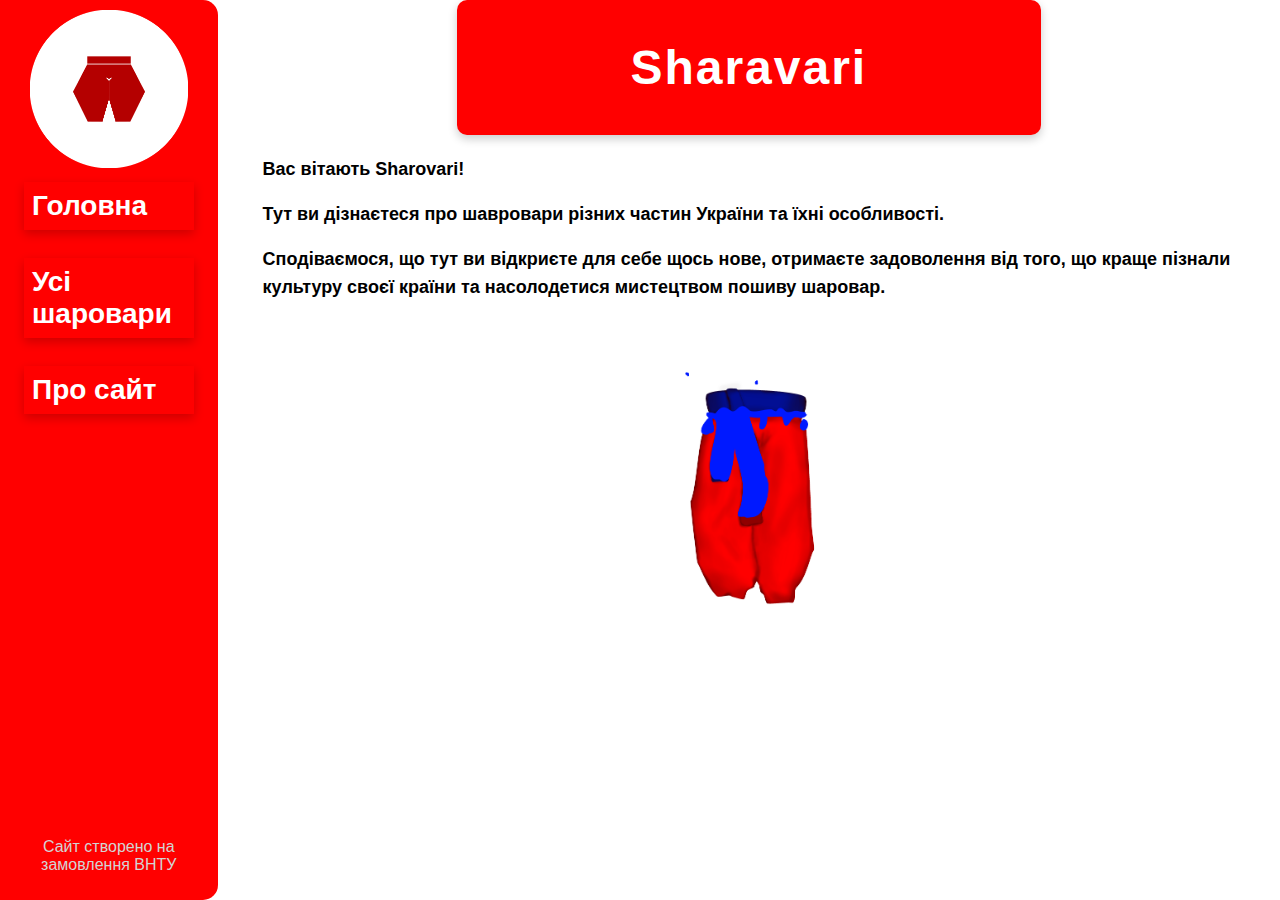
<file: index.html>
<!DOCTYPE html>
<html lang="uk">
<head>
    <meta charset="UTF-8">
    <meta name="viewport" content="width=device-width, initial-scale=1.0">
    <meta name="description" content="Sharavary – сайт для перегляду шаравар по Україні">
    <title>Sharavary</title>
    <link rel="stylesheet" href="public/styles.css">
</head>
<body>


   <!--  <div class="flex"> -->
        <div class="sidebar">
            <img class="image" src="public/Logo.png" alt="Логотип" width="80%" height="auto">
            <nav class="nav">
                <a href="index.html">Головна</a>
                <a href="sharavari.html">Усі шаровари</a>
                <a href="about.html">Про сайт</a>
            </nav>
            <footer class="footer">
                <p>Сайт створено на замовлення ВНТУ</p>
            </footer>
        </div>
        

        <main class="main">

            <header class="header">
            <h1>Sharavari</h1>
            </header>

            <p>Вас вітають Sharovari!</p>
            <p>Тут ви дізнаєтеся про шавровари різних частин України та їхні особливості.</p>
            <p>Сподіваємося, що тут ви відкриєте для себе щось нове, отримаєте задоволення від того, що краще пізнали культуру своєї країни та насолодетися мистецтвом пошиву шаровар.</p>

            <img class="imageSharavariOnPage" src="public/SharovaryGIF.gif" alt="Опис GIF" width="300" height="200">
        </main>
   <!--  </div> -->
</body>
</html>
</file>
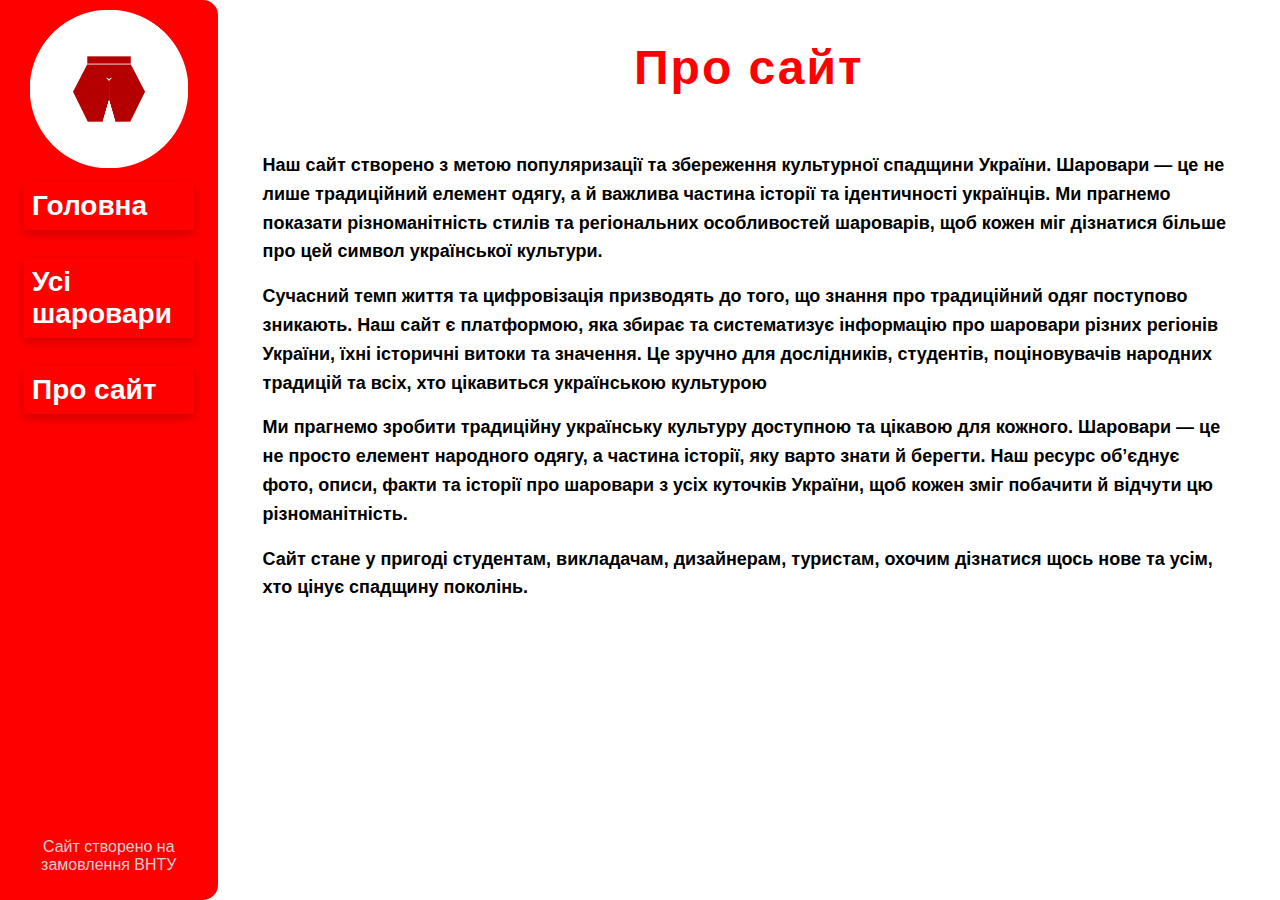
<file: about.html>
<!DOCTYPE html>
<html lang="uk">
<head>
    <meta charset="UTF-8">
    <meta name="viewport" content="width=device-width, initial-scale=1.0">
    <meta name="description" content="Опис сайту Sharovari">
    <title>Sharavary. Опис</title>
    <link rel="stylesheet" href="/public/styles.css">
</head>
<body>


   <!--  <div class="flex"> -->
        <div class="sidebar">
            <img class="image" src="public/Logo.png" alt="Логотип" width="80%" height="width">
            <nav class="nav">
                <a href="index.html">Головна</a>
                <a href="sharavari.html">Усі шаровари</a>
                <a href="about.html">Про сайт</a>
            </nav>
            <footer class="footer">
                <p>Сайт створено на замовлення ВНТУ</p>
            </footer>
        </div>
        

        <main class="main">

            <h2 class="h2">Про сайт</h2>

            <p>Наш сайт створено з метою популяризації та збереження культурної спадщини України. Шаровари — це не лише традиційний елемент одягу, а й важлива частина історії та ідентичності українців. Ми прагнемо показати різноманітність стилів та регіональних особливостей шароварів, щоб кожен міг дізнатися більше про цей символ української культури.</p>
            <p>Сучасний темп життя та цифровізація призводять до того, що знання про традиційний одяг поступово зникають. Наш сайт є платформою, яка збирає та систематизує інформацію про шаровари різних регіонів України, їхні історичні витоки та значення. Це зручно для дослідників, студентів, поціновувачів народних традицій та всіх, хто цікавиться українською культурою</p>
            <p>Ми прагнемо зробити традиційну українську культуру доступною та цікавою для кожного. Шаровари — це не просто елемент народного одягу, а частина історії, яку варто знати й берегти. Наш ресурс об’єднує фото, описи, факти та історії про шаровари з усіх куточків України, щоб кожен зміг побачити й відчути цю різноманітність.</p>
            <p>Сайт стане у пригоді студентам, викладачам, дизайнерам, туристам, охочим дізнатися щось нове та усім, хто цінує спадщину поколінь.</p>
        </main>
   <!--  </div> -->
</body>
</html>
</file>
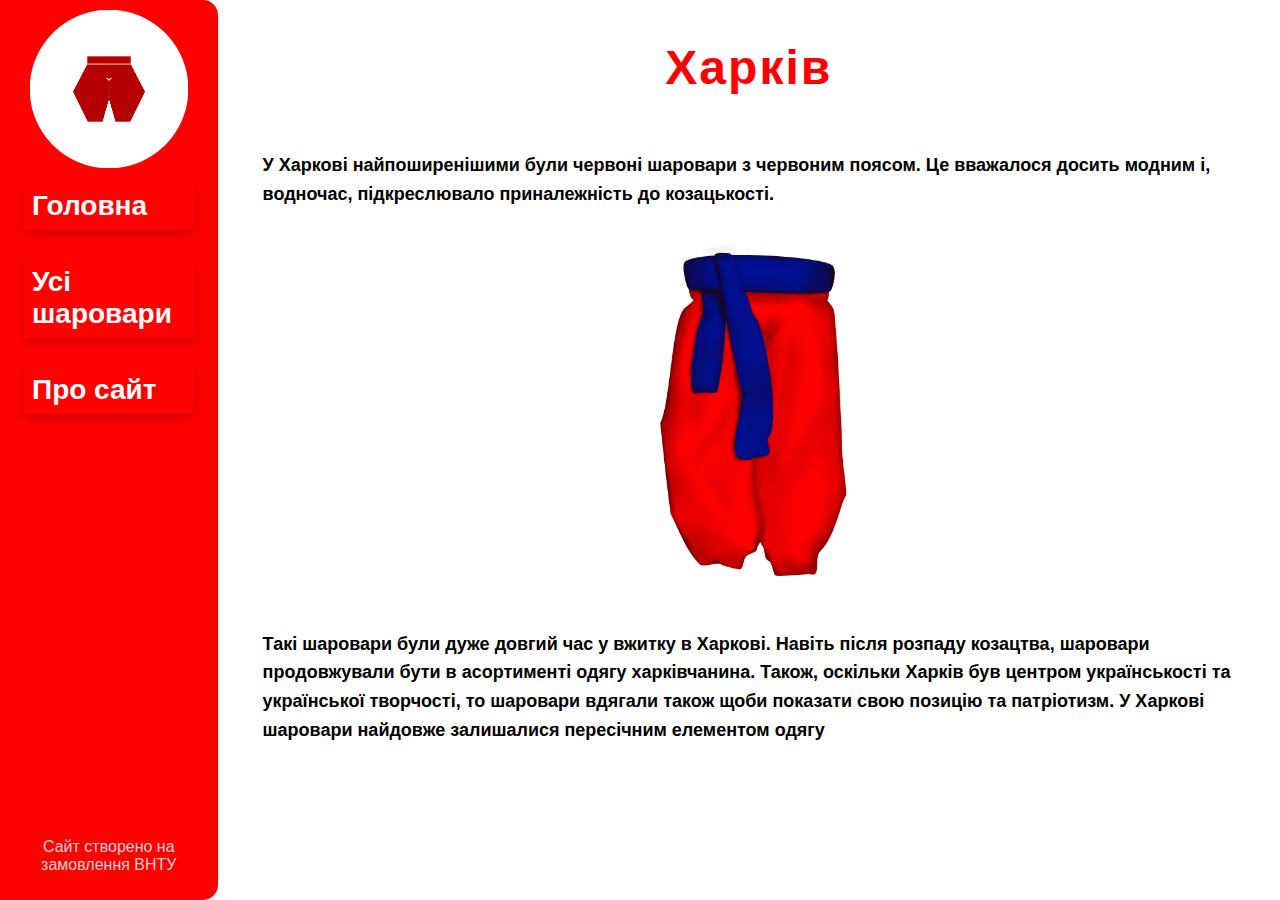
<file: kharkiv.html>
<!DOCTYPE html>
<html lang="uk">
<head>
    <meta charset="UTF-8">
    <meta name="viewport" content="width=device-width, initial-scale=1.0">
    <meta name="description" content="Шаровари у Харкові">
    <title>Sharavary. Харків</title>
    <link rel="stylesheet" href="public/styles.css">
</head>
<body>


   <!--  <div class="flex"> -->
        <div class="sidebar">
            <img class="image" src="public/Logo.png" alt="Логотип" width="80%">
            <nav class="nav">
                <a href="index.html">Головна</a>
                <a href="sharavari.html">Усі шаровари</a>
                <a href="about.html">Про сайт</a>
            </nav>
            <footer class="footer">
                <p>Сайт створено на замовлення ВНТУ</p>
            </footer>
        </div>
        

        <main class="main">

            <h2 class="h2">Харків</h2>

            <p>У Харкові найпоширенішими були червоні шаровари з червоним поясом. Це вважалося досить модним і, водночас, підкреслювало приналежність до козацькості.</p>
            <img class="imageSharavariOnPage" src="public/SharovariBlueRed.png" alt="Зображення шаровар" width="40%">
            <p>Такі шаровари були дуже довгий час у вжитку в Харкові. Навіть після розпаду козацтва, шаровари продовжували бути в асортименті одягу харківчанина. Також, оскільки Харків був центром українськості та української творчості, то шаровари вдягали також щоби показати свою позицію та патріотизм. У Харкові шаровари найдовже залишалися пересічним елементом одягу</p>
        </main>
   <!--  </div> -->
</body>
</html>
</file>
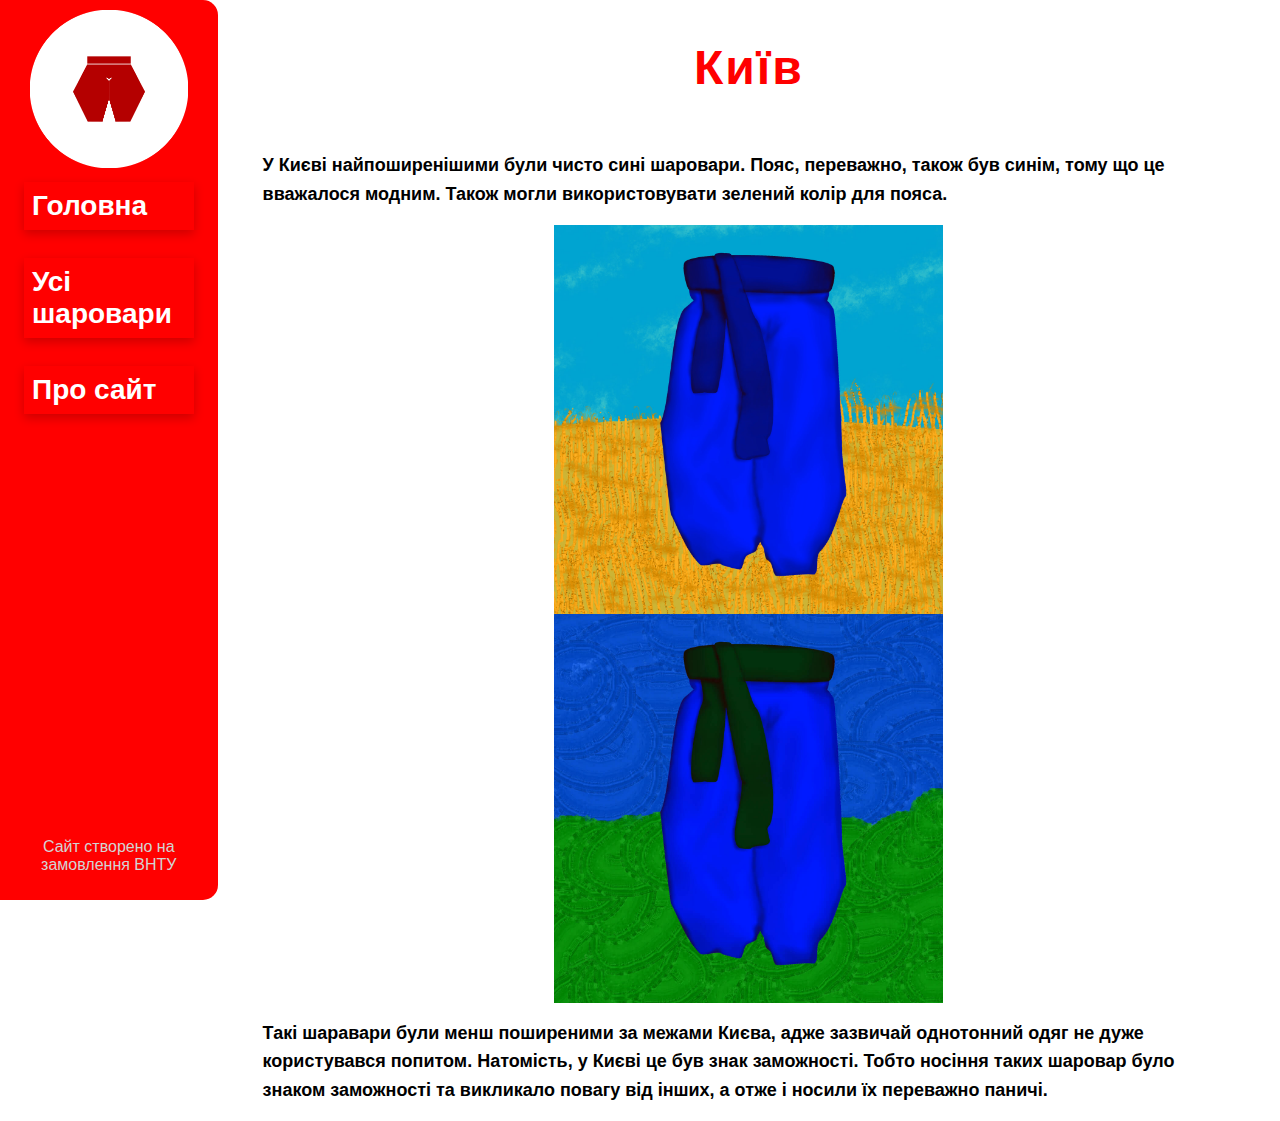
<file: kyiv.html>
<!DOCTYPE html>
<html lang="uk">
<head>
    <meta charset="UTF-8">
    <meta name="viewport" content="width=device-width, initial-scale=1.0">
    <meta name="description" content="Шаровари у Києві">
    <title>Sharavary. Київ</title>
    <link rel="stylesheet" href="/public/styles.css">
</head>
<body>


   <!--  <div class="flex"> -->
        <div class="sidebar">
            <img class="image" src="public/Logo.png" alt="Логотип" width="80%">
            <nav class="nav">
                <a href="index.html">Головна</a>
                <a href="sharavari.html">Усі шаровари</a>
                <a href="about.html">Про сайт</a>
            </nav>
            <footer class="footer">
                <p>Сайт створено на замовлення ВНТУ</p>
            </footer>
        </div>
        

        <main class="main">

            <h2 class="h2">Київ</h2>

            <p>У Києві найпоширенішими були чисто сині шаровари. Пояс, переважно, також був синім, тому що це вважалося модним. Також могли використовувати зелений колір для пояса.</p>
            <img class="imageSharavariOnPage" src="public/SharovariBlue.jpg" alt="Зображення шаровар" width="40%">
            <img class="imageSharavariOnPage" src="public/SharovariGreenBlue.jpg" alt="Зображення шаровар" width="40%">
            <p>Такі шаравари були менш поширеними за межами Києва, адже зазвичай однотонний одяг не дуже користувався попитом. Натомість, у Києві це був знак заможності. Тобто носіння таких шаровар було знаком заможності та викликало повагу від інших, а отже і носили їх переважно паничі.</p>
        </main>
   <!--  </div> -->
</body>
</html>
</file>
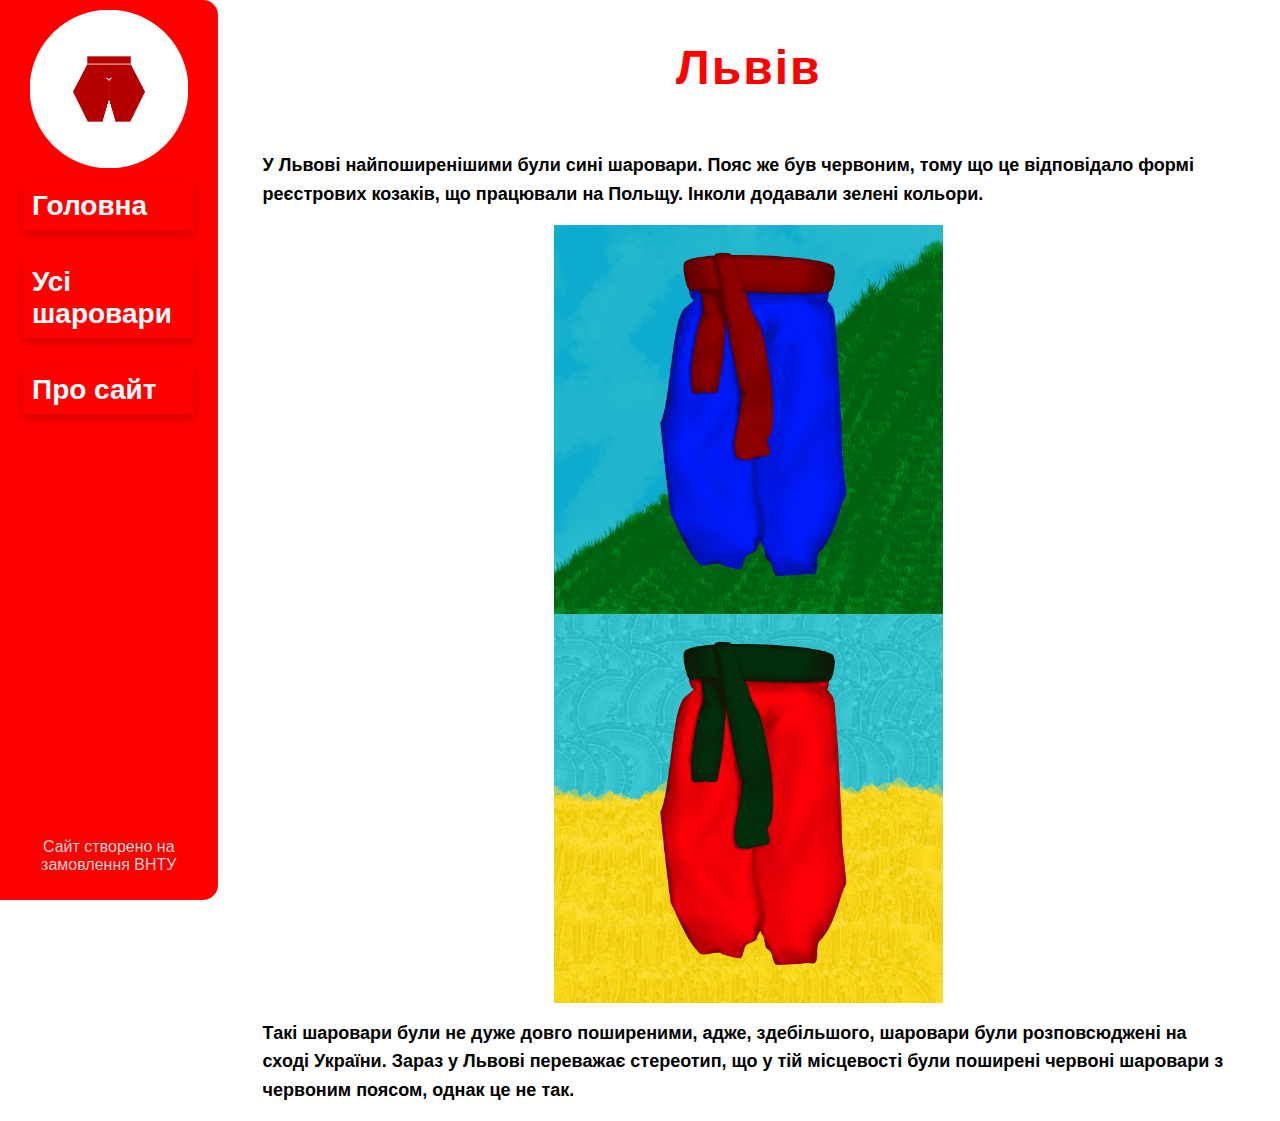
<file: lviv.html>
<!DOCTYPE html>
<html lang="uk">
<head>
    <meta charset="UTF-8">
    <meta name="viewport" content="width=device-width, initial-scale=1.0">
    <meta name="description" content="Шаровари у Львові">
    <title>Sharavary. Львів</title>
    <link rel="stylesheet" href="/public/styles.css">
</head>
<body>


   <!--  <div class="flex"> -->
        <div class="sidebar">
            <img class="image" src="public/Logo.png" alt="Логотип" width="80%">
            <nav class="nav">
                <a href="index.html">Головна</a>
                <a href="sharavari.html">Усі шаровари</a>
                <a href="about.html">Про сайт</a>
            </nav>
            <footer class="footer">
                <p>Сайт створено на замовлення ВНТУ</p>
            </footer>
        </div>
        

        <main class="main">

            <h2 class="h2">Львів</h2>

            <p>У Львові найпоширенішими були сині шаровари. Пояс же був червоним, тому що це відповідало формі реєстрових козаків, що працювали на Польщу. Інколи додавали зелені кольори.</p>
            <img class="imageSharavariOnPage" src="public/SharovariRedBlue.png" alt="Зображення шаровар" width="40%">
            <img class="imageSharavariOnPage" src="public/SharovariGreenRed.png" alt="Зображення шаровар" width="40%">
            <p>Такі шаровари були не дуже довго поширеними, адже, здебільшого, шаровари були розповсюджені на сході України. Зараз у Львові переважає стереотип, що у тій місцевості були поширені червоні шаровари з червоним поясом, однак це не так.</p>
        </main>
   <!--  </div> -->
</body>
</html>
</file>
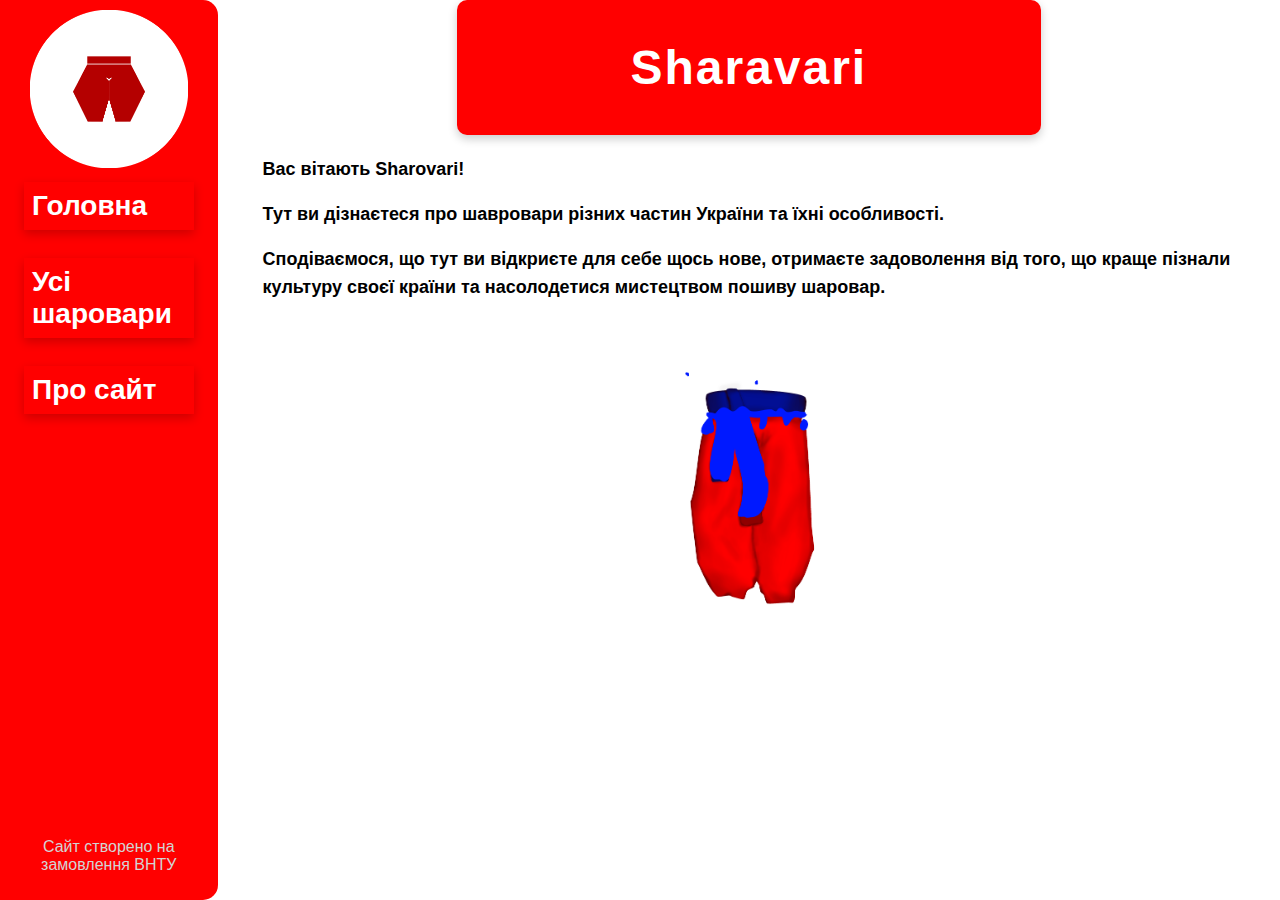
<file: main.html>
<!DOCTYPE html>
<html lang="uk">
<head>
    <meta charset="UTF-8">
    <meta name="viewport" content="width=device-width, initial-scale=1.0">
    <meta name="description" content="Sharavary – сайт для перегляду шаравар по Україні">
    <title>Sharavary</title>
    <link rel="stylesheet" href="public/styles.css">
</head>
<body>


   <!--  <div class="flex"> -->
        <div class="sidebar">
            <img class="image" src="public/Logo.png" alt="Логотип" width="80%" height="auto">
            <nav class="nav">
                <a href="main.html">Головна</a>
                <a href="sharavari.html">Усі шаровари</a>
                <a href="about.html">Про сайт</a>
            </nav>
            <footer class="footer">
                <p>Сайт створено на замовлення ВНТУ</p>
            </footer>
        </div>
        

        <main class="main">

            <header class="header">
            <h1>Sharavari</h1>
            </header>

            <p>Вас вітають Sharovari!</p>
            <p>Тут ви дізнаєтеся про шавровари різних частин України та їхні особливості.</p>
            <p>Сподіваємося, що тут ви відкриєте для себе щось нове, отримаєте задоволення від того, що краще пізнали культуру своєї країни та насолодетися мистецтвом пошиву шаровар.</p>

            <img class="imageSharavariOnPage" src="public/SharovaryGIF.gif" alt="Опис GIF" width="300" height="200">
        </main>
   <!--  </div> -->
</body>
</html>
</file>
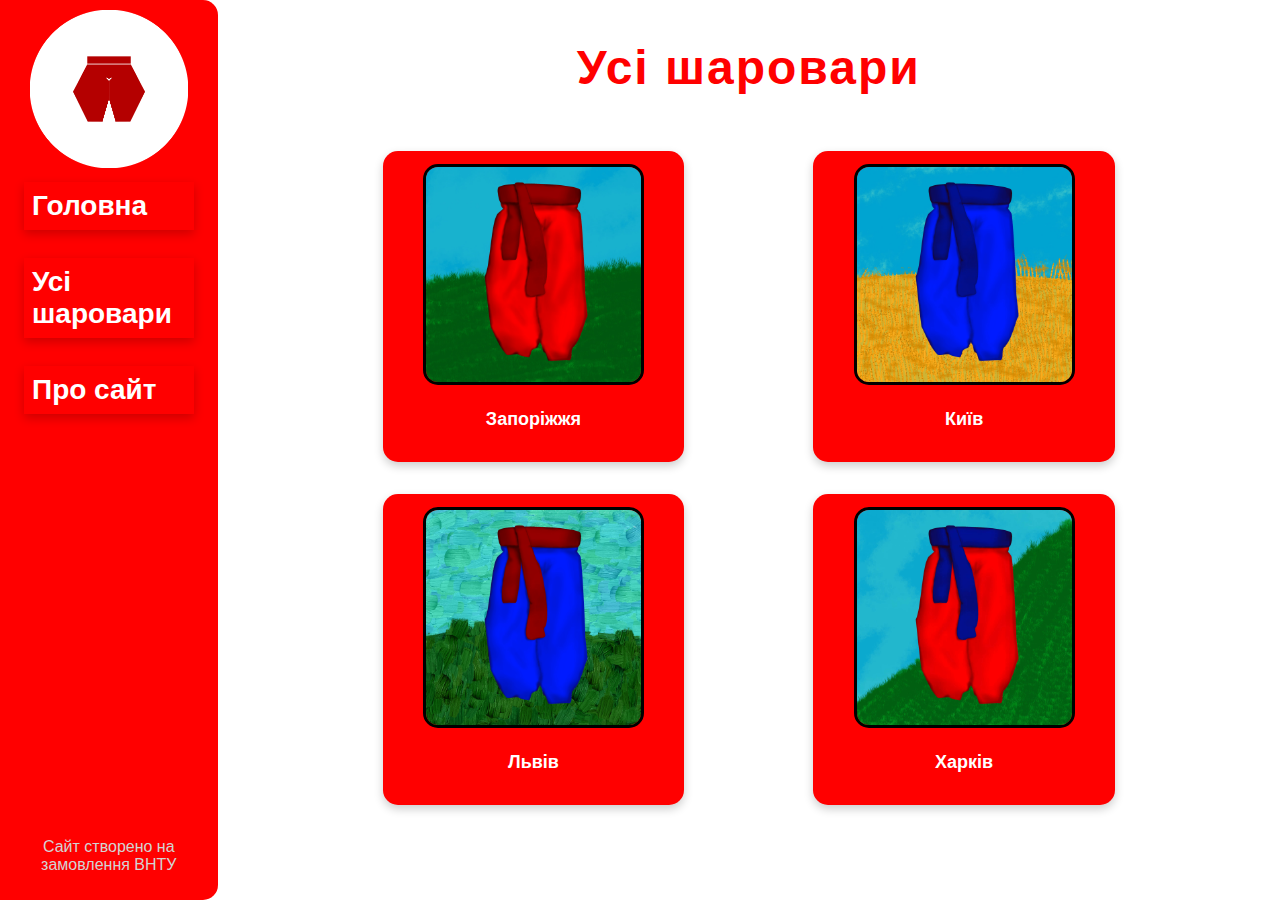
<file: sharavari.html>
<!DOCTYPE html>
<html lang="uk">
<head>
    <meta charset="UTF-8">
    <meta name="viewport" content="width=device-width, initial-scale=1.0">
    <meta name="description" content="Перелік шаравар країни">
    <title>Sharavary. Шаровари</title>
    <link rel="stylesheet" href="/public/styles.css">
</head>
<body>


   <!--  <div class="flex"> -->
        <div class="sidebar">
            <img class="image" src="public/Logo.png" alt="Логотип" width="80%" height="width">
            <nav class="nav">
                <a href="index.html">Головна</a>
                <a href="sharavari.html">Усі шаровари</a>
                <a href="about.html">Про сайт</a>
            </nav>
            <footer class="footer">
                <p>Сайт створено на замовлення ВНТУ</p>
            </footer>
        </div>
        

        <main class="main">

            <h2 class="h2">Усі шаровари</h2>

            <!-- Тут код -->

            <div class="sharavari-container">

                <a class="sharavari" href="zaporizhzhia.html">
                    <img class="imageSharavari" src="public/SharovariRed.jpg" alt="Зображення шаравар" width="80%">
                    <p>Запоріжжя</p>
                </a>

                <a class="sharavari" href="kyiv.html">
                    <img class="imageSharavari" src="public/SharovariBlue.jpg" alt="Зображення шаравар" width="80%">
                    <p>Київ</p>
                </a>

                <a class="sharavari" href="lviv.html">
                    <img class="imageSharavari" src="public/SharovariRedBlue.jpg" alt="Зображення шаравар" width="80%">
                    <p>Львів</p>
                </a>

                <a class="sharavari" href="kharkiv.html">
                    <img class="imageSharavari" src="public/SharovariBlueRed.jpg" alt="Зображення шаравар" width="80%">
                    <p>Харків</p>
                </a>

            </div>


        </main>
   <!--  </div> -->
</body>
</html>
</file>
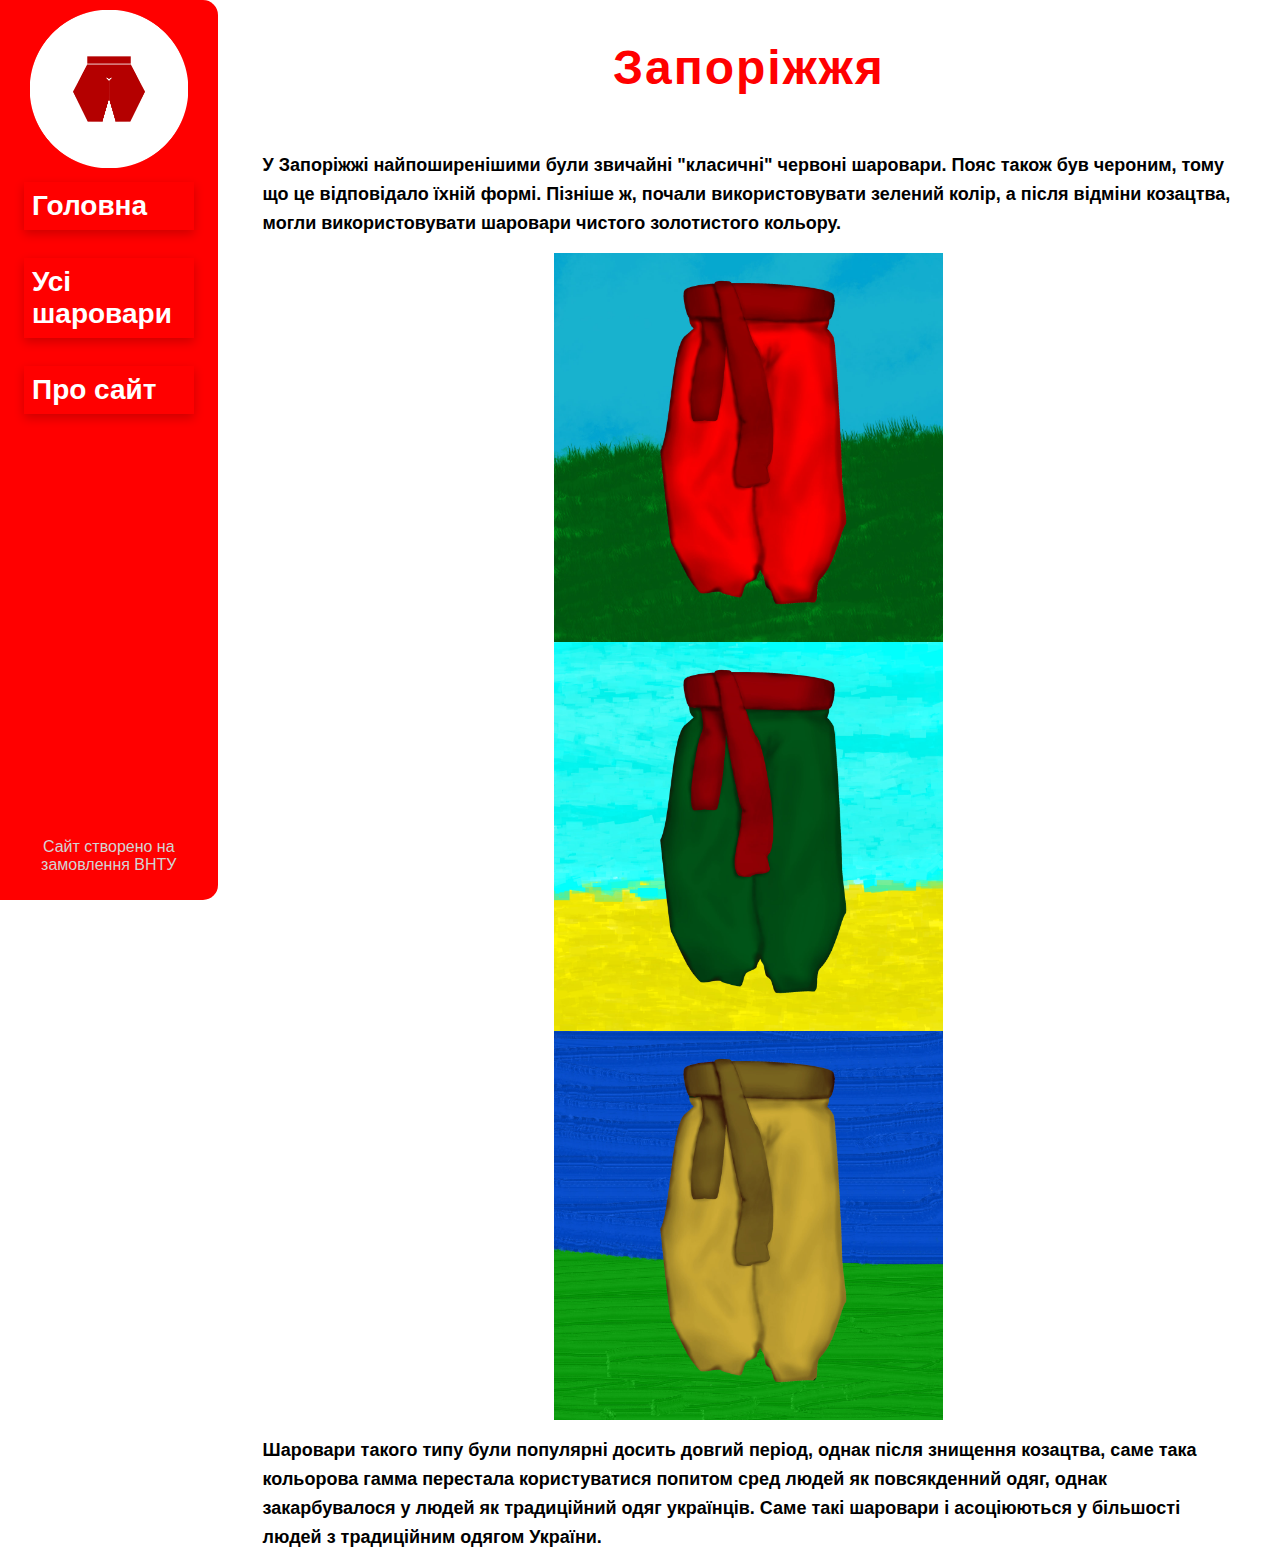
<file: zaporizhzhia.html>
<!DOCTYPE html>
<html lang="uk">
<head>
    <meta charset="UTF-8">
    <meta name="viewport" content="width=device-width, initial-scale=1.0">
    <meta name="description" content="Шаровари у Запоріжжя">
    <title>Sharavary. Запоріжжя</title>
    <link rel="stylesheet" href="/public/styles.css">
</head>
<body>


   <!--  <div class="flex"> -->
        <div class="sidebar">
            <img class="image" src="public/Logo.png" alt="Логотип" width="80%">
            <nav class="nav">
                <a href="index.html">Головна</a>
                <a href="sharavari.html">Усі шаровари</a>
                <a href="about.html">Про сайт</a>
            </nav>
            <footer class="footer">
                <p>Сайт створено на замовлення ВНТУ</p>
            </footer>
        </div>
        

        <main class="main">

            <h2 class="h2">Запоріжжя</h2>

            <p>У Запоріжжі найпоширенішими були звичайні "класичні" червоні шаровари. Пояс також був чероним, тому що це відповідало їхній формі. Пізніше ж, почали використовувати зелений колір, а після відміни козацтва, могли використовувати шаровари чистого золотистого кольору.</p>
            <img class="imageSharavariOnPage" src="public/SharovariRed.jpg" alt="Зображення шаровар" width="40%">
            <img class="imageSharavariOnPage" src="public/SharovariRedGreen.jpg" alt="Зображення шаровар" width="40%">
            <img class="imageSharavariOnPage" src="public/SharovariGold.jpg" alt="Зображення шаровар" width="40%">
            <p>Шаровари такого типу були популярні досить довгий період, однак після знищення козацтва, саме така кольорова гамма перестала користуватися попитом сред людей як повсякденний одяг, однак закарбувалося у людей як традиційний одяг українців. Саме такі шаровари і асоціюються у більшості людей з традиційним одягом України.</p>
        </main>
   <!--  </div> -->
</body>
</html>
</file>
<file: public/styles.css>
* {
    box-sizing: border-box;
}


html, body {
  margin: 0;
  padding: 0;
  font-family: 'Arial', sans-serif;
}

html {
  overflow-y: scroll;
}

img{
    height: auto;
}

.flex{
    display: flex;
    background-color: white;
}

.footer{
    margin-top: auto; 
    color: lightgray;
    font-size: 16px;
    text-align: center;
}

.header {
    background: red;
    padding: 40px 20px;
    margin: 0 20%;
    text-align: center;
    color: white;
    border-radius: 10px;
    box-shadow: 0 4px 10px rgba(0,0,0,0.2); 
    margin-bottom: 20px;
}

.header h1 {
    font-size: 3em;          
    font-weight: 700;        
    letter-spacing: 2px;     
    margin: 0;
}

.h2{
    color: red;
    padding: 40px 20px;
    margin: 0 20%;
    text-align: center;
    font-size: 3em;          
    font-weight: 700;        
    letter-spacing: 2px;  
}

.image{
    margin: 0 10%;
}

.imageSharavari{
    margin: 0 10%;
    border: 3px solid black;
    border-radius: 15px;
}

.imageSharavariOnPage{
    display: block;
    margin: 0 auto; 
}

.main{
    padding: 0 5vh;
    margin-left: 17%; 
    background-color: white;
}

.main a{
    color: black;
    font-size: 16px;
    margin: 16px;
}

.main p {
    font-family: 'Arial', sans-serif; 
    font-size: 18px;                 
    line-height: 1.6;              
    color: black;                  
    margin: 16px 0;                   
    font-weight: 600
}

.nav{
    flex-grow: 1;
    display: flex;
    flex-direction: column;
}

.nav a{
    color: white;
    font-family: sans-serif;
    text-decoration: none;
    margin: 14px;
    font-size: 28px;
    border: 3px solid transparent;
    padding: 5px;
    font-weight: 600;
    box-shadow: 0 4px 10px rgba(0,0,0,0.2); 
}

.nav a:hover {
    border-color: black;
    color: black;
    background-color: white;
}

.sharavari{
    display: block;           
    text-decoration: none;  
    color: inherit;
    box-shadow: 0 4px 10px rgba(0,0,0,0.2); 
    width: 31%;
    margin: 10px 0;
    padding: 1%;
    text-align: center;
    border: 3px solid transparent;
    background-color: red;
    border-radius: 15px;
}


.sharavari p{
    color: white;
}

.sharavari:hover{

    border-color: black;
    background-color: white;
}

.sharavari:hover p {
    color: black;
}

.sharavari-container {
  display: flex;
  flex-wrap: wrap;          
  justify-content: center;  
  gap: 10%;                
}

.sidebar{
    border-top-right-radius: 15px;
    border-bottom-right-radius: 15px;

    position: fixed;
    left: 0;
    top: 0;
    width: 17%;
    display: flex;
    flex-direction: column;
    height: 100vh; 
    background: red;
    padding: 10px;
}
</file>
